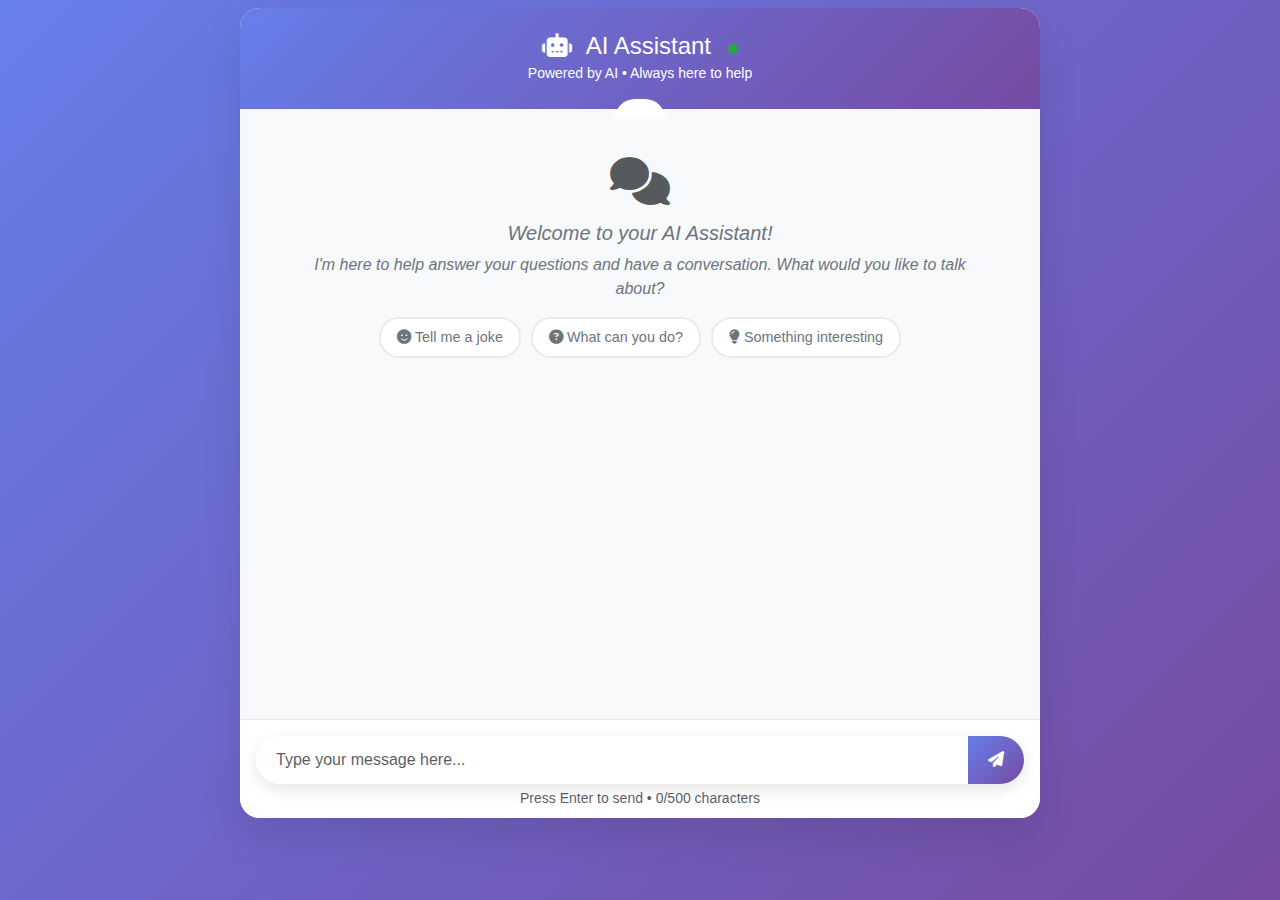
<file: index.html>
<!DOCTYPE html>
<html lang="en">
<head>
    <meta charset="UTF-8">
    <meta name="viewport" content="width=device-width, initial-scale=1.0">
    <title>AI Chatbot</title>
    <link href="https://cdnjs.cloudflare.com/ajax/libs/bootstrap/5.3.2/css/bootstrap.min.css" rel="stylesheet">
    <link href="https://cdnjs.cloudflare.com/ajax/libs/font-awesome/6.4.0/css/all.min.css" rel="stylesheet">
    <link rel="stylesheet" href="styles.css">
</head>
<body>
    <div class="container-fluid py-2 px-2">
        <div class="chat-container mx-auto">
            <!-- Chat Header -->
            <div class="chat-header">
                <h4 class="mb-0">
                    <i class="fas fa-robot me-2"></i>
                    AI Assistant
                    <span class="status-indicator"></span>
                </h4>
                <small>Powered by AI • Always here to help</small>
            </div>
            
            <!-- Chat Messages -->
            <div class="chat-messages" id="chatMessages">
                <div class="welcome-message">
                    <div class="mb-3">
                        <i class="fas fa-comments fa-3x text-muted mb-3"></i>
                        <h5>Welcome to your AI Assistant!</h5>
                        <p>I'm here to help answer your questions and have a conversation. What would you like to talk about?</p>
                    </div>
                    
                    <!-- Quick Action Buttons -->
                    <div class="quick-actions">
                        <button class="quick-btn" onclick="sendQuickMessage('Tell me a joke')">
                            <i class="fas fa-smile me-1"></i>Tell me a joke
                        </button>
                        <button class="quick-btn" onclick="sendQuickMessage('What can you help me with?')">
                            <i class="fas fa-question-circle me-1"></i>What can you do?
                        </button>
                        <button class="quick-btn" onclick="sendQuickMessage('Tell me something interesting')">
                            <i class="fas fa-lightbulb me-1"></i>Something interesting
                        </button>
                    </div>
                </div>
                
                <!-- Typing Indicator -->
                <div class="typing-indicator" id="typingIndicator">
                    <div class="message-bubble" style="background: white; border: 1px solid #e9ecef;">
                        <i class="fas fa-robot me-2"></i>
                        AI is typing
                        <div class="typing-dots d-inline-flex ms-2">
                            <span></span>
                            <span></span>
                            <span></span>
                        </div>
                    </div>
                </div>
            </div>
            
            <!-- Chat Input -->
            <div class="chat-input-container">
                <div class="input-group">
                    <input type="text" 
                           class="form-control" 
                           id="messageInput" 
                           placeholder="Type your message here..."
                           maxlength="500"
                           autocomplete="off">
                    <button class="btn btn-send" type="button" id="sendButton">
                        <i class="fas fa-paper-plane"></i>
                    </button>
                </div>
                <small class="text-muted mt-1 d-block text-center">
                    Press Enter to send • <span id="charCount">0</span>/500 characters
                </small>
            </div>
        </div>
    </div>

    <script src="https://cdnjs.cloudflare.com/ajax/libs/bootstrap/5.3.2/js/bootstrap.bundle.min.js"></script>
</body>
</html>
</file>
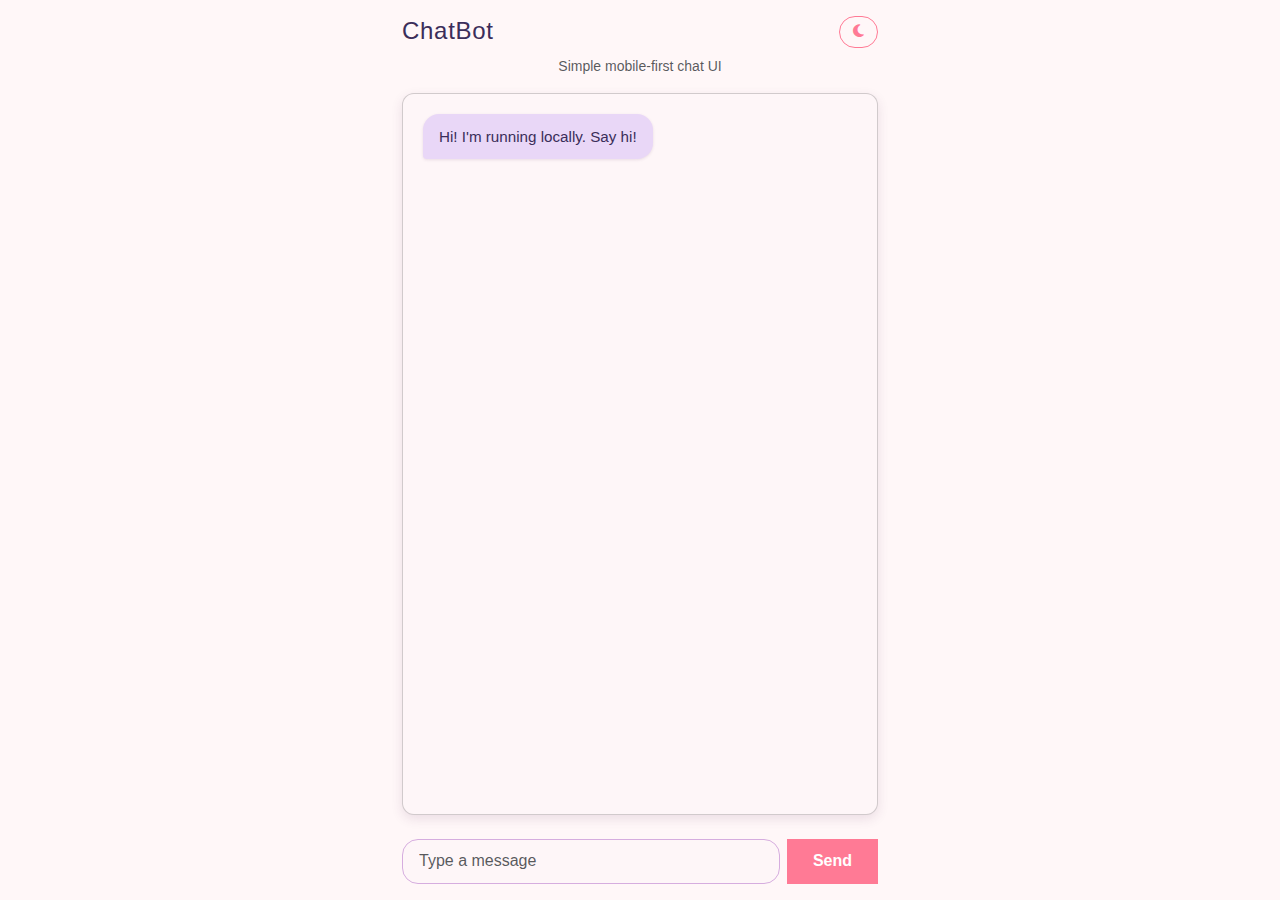
<file: ChatbotBackend/wwwroot/index.html>
<!doctype html>
<html lang="en">
<head>
    <meta charset="utf-8" />
    <meta name="viewport" content="width=device-width, initial-scale=1" />
    <title>Mobile Chatbot Demo</title>
    <link href="https://cdn.jsdelivr.net/npm/bootstrap@5.3.2/dist/css/bootstrap.min.css" rel="stylesheet">
    <link rel="stylesheet" href="css/styles.css">
    <link rel="stylesheet" href="https://cdnjs.cloudflare.com/ajax/libs/font-awesome/6.4.0/css/all.min.css">
</head>
<body class="dark-mode">
    <div class="d-flex justify-content-center">
        <main class="container py-3 d-flex flex-column vh-100 chat-main">
            <header class="mb-2 d-flex justify-content-between align-items-center">
                <h1 class="h4 m-0">ChatBot</h1>
                <button id="theme-toggle" class="btn btn-sm btn-outline-secondary">
                    <i class="fas fa-moon"></i>
                </button>
            </header>
            <p class="text-center text-muted small">Simple mobile-first chat UI</p>
            <section id="chat-area" class="card flex-grow-1 overflow-auto mb-2">
                <div class="card-body d-flex flex-column" id="messages" style="gap:0.75rem">
                    </div>
            </section>
            <form id="chat-form" class="input-group">
                <input id="message-input" type="text" class="form-control" placeholder="Type a message" autocomplete="off">
                <button class="btn btn-primary" type="submit">Send</button>
            </form>
        </main>
    </div>
    <script src="https://cdn.jsdelivr.net/npm/bootstrap@5.3.2/dist/js/bootstrap.bundle.min.js"></script>
    <script src="js/chat.js"></script>
</body>
</html>
</file>
<file: styles.css>
:root {
    --chat-bg: #f8f9fa;
    --user-msg: #007bff;
    --bot-msg: #6c757d;
    --input-focus: #0d6efd;
}

body {
    background: linear-gradient(135deg, #667eea 0%, #764ba2 100%);
    min-height: 100vh;
    font-family: 'Segoe UI', Tahoma, Geneva, Verdana, sans-serif;
}

.chat-container {
    background: white;
    border-radius: 20px;
    box-shadow: 0 20px 40px rgba(0,0,0,0.1);
    overflow: hidden;
    max-width: 800px;
    height: 90vh;
    min-height: 600px;
}

.chat-header {
    background: linear-gradient(135deg, #667eea, #764ba2);
    color: white;
    padding: 1.5rem;
    text-align: center;
    position: relative;
}

.chat-header::before {
    content: '';
    position: absolute;
    bottom: -10px;
    left: 50%;
    transform: translateX(-50%);
    width: 50px;
    height: 20px;
    background: white;
    border-radius: 50px 50px 0 0;
}

.status-indicator {
    display: inline-block;
    width: 10px;
    height: 10px;
    background: #28a745;
    border-radius: 50%;
    margin-left: 10px;
    animation: pulse 2s infinite;
}

@keyframes pulse {
    0% { box-shadow: 0 0 0 0 rgba(40, 167, 69, 0.7); }
    70% { box-shadow: 0 0 0 10px rgba(40, 167, 69, 0); }
    100% { box-shadow: 0 0 0 0 rgba(40, 167, 69, 0); }
}

.chat-messages {
    padding: 1rem;
    height: calc(90vh - 200px);
    overflow-y: auto;
    scroll-behavior: smooth;
    background: var(--chat-bg);
}

.message {
    margin-bottom: 1rem;
    animation: slideIn 0.3s ease-out;
}

@keyframes slideIn {
    from {
        opacity: 0;
        transform: translateY(20px);
    }
    to {
        opacity: 1;
        transform: translateY(0);
    }
}

.message.user {
    text-align: right;
}

.message.bot {
    text-align: left;
}

.message-bubble {
    display: inline-block;
    max-width: 80%;
    padding: 12px 18px;
    border-radius: 20px;
    word-wrap: break-word;
    position: relative;
}

.message.user .message-bubble {
    background: linear-gradient(135deg, var(--user-msg), #0056b3);
    color: white;
    border-bottom-right-radius: 5px;
}

.message.bot .message-bubble {
    background: white;
    color: #333;
    border: 1px solid #e9ecef;
    border-bottom-left-radius: 5px;
    box-shadow: 0 2px 5px rgba(0,0,0,0.1);
}

.timestamp {
    font-size: 0.75rem;
    color: #6c757d;
    margin-top: 5px;
    display: block;
}

.chat-input-container {
    padding: 1rem;
    background: white;
    border-top: 1px solid #e9ecef;
}

.input-group {
    border-radius: 25px;
    overflow: hidden;
    box-shadow: 0 5px 15px rgba(0,0,0,0.1);
}

.form-control {
    border: none;
    padding: 12px 20px;
    font-size: 1rem;
}

.form-control:focus {
    box-shadow: none;
    border-color: var(--input-focus);
}

.btn-send {
    background: linear-gradient(135deg, #667eea, #764ba2);
    border: none;
    color: white;
    padding: 12px 20px;
    transition: all 0.3s ease;
}

.btn-send:hover {
    background: linear-gradient(135deg, #5a67d8, #6b46c1);
    transform: translateY(-2px);
    box-shadow: 0 5px 15px rgba(0,0,0,0.2);
}

.btn-send:active {
    transform: translateY(0);
}

.btn-send:disabled {
    opacity: 0.6;
    transform: none;
}

.typing-indicator {
    display: none;
    align-items: center;
    gap: 5px;
    color: #6c757d;
    font-style: italic;
    animation: fadeIn 0.3s ease-in;
}

@keyframes fadeIn {
    from { opacity: 0; }
    to { opacity: 1; }
}

.typing-dots {
    display: flex;
    gap: 3px;
}

.typing-dots span {
    width: 8px;
    height: 8px;
    background: #6c757d;
    border-radius: 50%;
    animation: bounce 1.4s infinite ease-in-out both;
}

.typing-dots span:nth-child(1) { animation-delay: -0.32s; }
.typing-dots span:nth-child(2) { animation-delay: -0.16s; }

@keyframes bounce {
    0%, 80%, 100% {
        transform: scale(0);
    }
    40% {
        transform: scale(1);
    }
}

@media (max-width: 768px) {
    .chat-container {
        height: 100vh;
        border-radius: 0;
        max-width: 100%;
    }
    
    .chat-messages {
        height: calc(100vh - 180px);
    }
    
    .message-bubble {
        max-width: 90%;
    }
}

.welcome-message {
    text-align: center;
    color: #6c757d;
    padding: 2rem;
    font-style: italic;
}

.quick-actions {
    display: flex;
    gap: 10px;
    justify-content: center;
    margin-bottom: 1rem;
    flex-wrap: wrap;
}

.quick-btn {
    background: white;
    border: 2px solid #e9ecef;
    border-radius: 20px;
    padding: 8px 16px;
    color: #6c757d;
    transition: all 0.3s ease;
    cursor: pointer;
    font-size: 0.9rem;
}

.quick-btn:hover {
    border-color: var(--user-msg);
    color: var(--user-msg);
    transform: translateY(-2px);
}
</file>
<file: ChatbotBackend/wwwroot/css/styles.css>
/* Simple & aesthetic with color */

body.dark-mode {
  --bg-color: #1e1e2f;           /* dark purple/blue background */
  --text-color: #e0dfe7;         /* light text */
  --header-text-color: #d4cfff;  /* pastel lavender */
  --muted-text-color: #a3a1b9;
  --card-bg: #2c2c44;            /* darker card bg */
  --bubble-bot-bg: #3e3e66;      /* dark lavender bubble */
  --bubble-user-bg: #7f5af0;     /* bright purple bubble */
  --bubble-user-text: #fff;
  --input-bg: #2c2c44;
  --input-border: #7f5af0;
  --btn-bg: #7f5af0;
  --btn-text: #fff;
  --btn-hover-bg: #5a3ebf;
  --shadow: rgba(0, 0, 0, 0.5);
}

body.dark-mode p.text-muted {
  color: #bbb !important;
}

body.dark-mode #message-input {
  color: #eee;
  background-color: var(--input-bg);
  border-color: var(--input-border);
}

body.dark-mode #message-input::placeholder {
  color: #aaa;
}




:root {
  --bg-color: #fff7f8;           /* soft pinkish cream */
  --text-color: #3b2e5a;         /* dark purple */
  --header-text-color: #5a4878;  /* medium purple */
  --muted-text-color: #7a6f93;   /* lavender gray */
  --card-bg: #fef6f8;            /* very light pink */
  --bubble-bot-bg: #e9d7f7;      /* pastel lavender */
  --bubble-user-bg: #ffb3c1;     /* pastel coral pink */
  --bubble-user-text: #3b2e5a;   /* dark purple */
  --input-bg: #fef6f8;
  --input-border: #d6addf;       /* lavender */
  --btn-bg: #ff7a95;             /* bright coral */
  --btn-text: #fff;
  --btn-hover-bg: #e66581;       /* deeper coral */
  --shadow: rgba(91, 45, 91, 0.12);
}

body {
  background-color: var(--bg-color);
  color: var(--text-color);
  font-family: 'Segoe UI', Tahoma, Geneva, Verdana, sans-serif;
  transition: background-color 0.3s, color 0.3s;
}

header h1 {
  color: var(--header-text-color);
  font-weight: 600;
  font-size: 1.6rem;
  letter-spacing: 0.03em;
  margin: 0;
}

header p {
  color: var(--muted-text-color);
  font-size: 0.85rem;
  margin: 0.25rem 0 1rem 0;
  text-align: center;
}

#chat-area {
  background-color: var(--card-bg);
  border-radius: 12px;
  box-shadow: 0 4px 12px var(--shadow);
  overflow-y: auto;
}

#messages {
  padding: 1.25rem;
  display: flex;
  flex-direction: column;
  gap: 1rem;
}

.message-row {
  display: flex;
}

.message-bubble {
  max-width: 75%;
  padding: 0.75rem 1rem;
  border-radius: 16px;
  line-height: 1.4;
  word-wrap: break-word;
  box-shadow: 0 1px 3px var(--shadow);
  font-size: 0.95rem;
}

.message-user {
  margin-left: auto;
  background-color: var(--bubble-user-bg);
  color: var(--bubble-user-text);
  font-weight: 600;
  border-bottom-right-radius: 4px;
}

.message-bot {
  margin-right: auto;
  background-color: var(--bubble-bot-bg);
  color: var(--text-color);
  border-bottom-left-radius: 4px;
}

#chat-form {
  margin-top: 1rem;
  display: flex;
  gap: 0.5rem;
}

#message-input {
  flex-grow: 1;
  padding: 0.6rem 1rem;
  font-size: 1rem;
  border-radius: 16px;
  border: 1.5px solid var(--input-border);
  outline-offset: 2px;
  transition: border-color 0.3s, box-shadow 0.3s;
  background-color: var(--input-bg);
  color: var(--text-color);
}

#message-input:focus {
  border-color: var(--btn-bg);
  box-shadow: 0 0 8px var(--btn-bg);
  background-color: #fff0f2;
}

button.btn-primary {
  background-color: var(--btn-bg);
  color: var(--btn-text);
  border: 2px solid var(--btn-bg);  /* add visible border */
  border-radius: 0;                 /* remove rounded corners */
  padding: 0 1.5rem;
  font-size: 1rem;
  cursor: pointer;
  transition: background-color 0.3s, border-color 0.3s;
  user-select: none;
  font-weight: 600;
}

button.btn-primary:hover {
  background-color: var(--btn-hover-bg);
  border-color: var(--btn-hover-bg); /* border changes with background */
}


button#theme-toggle {
  background: transparent;
  border: 1.5px solid var(--btn-bg);
  color: var(--btn-bg);
  padding: 0.25rem 0.8rem;
  border-radius: 16px;
  font-size: 0.9rem;
  cursor: pointer;
  user-select: none;
  transition: background-color 0.3s, color 0.3s;
}

button#theme-toggle:hover {
  background-color: var(--btn-bg);
  color: var(--btn-text);
}

@media (min-width: 768px) {
  .chat-main {
    max-width: 500px;
  }
}
</file>
